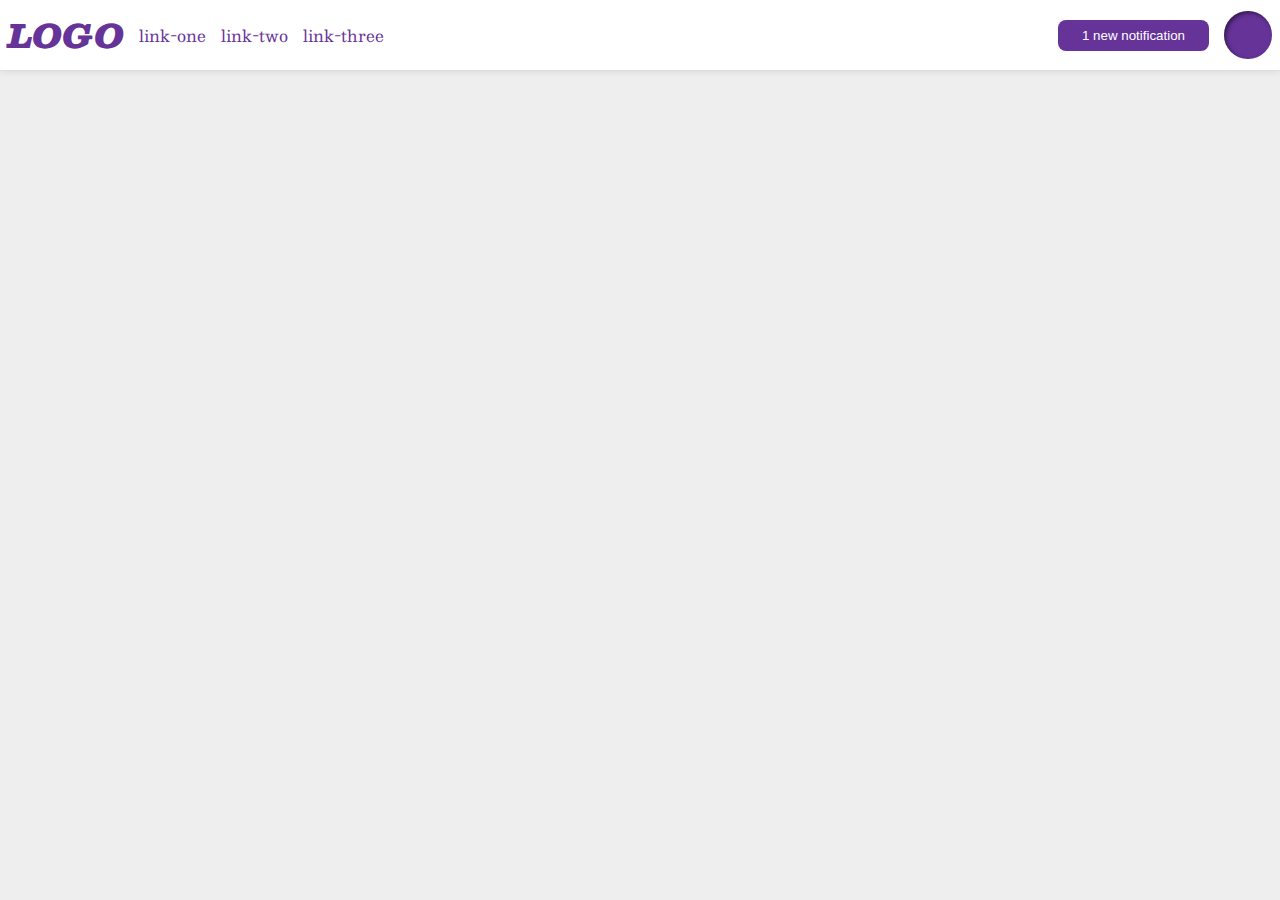
<file: flex/03-flex-header-2/index.html>
<!DOCTYPE html>
<html lang="en">
  <head>
    <meta charset="UTF-8">
    <meta http-equiv="X-UA-Compatible" content="IE=edge">
    <meta name="viewport" content="width=device-width, initial-scale=1.0">
    <title>Flex Header 2</title>
    <link rel="stylesheet" href="style.css">
  </head>
  <body>
    <div class="header">
      <div class="left">
        <div class="logo">
        LOGO
        </div>
        <ul class="links">
          <li><a href="google.com">link-one</a></li>
          <li><a href="google.com">link-two</a></li>
          <li><a href="google.com">link-three</a></li>
        </ul>
      </div>
      <div class="right">
        <button class="notifications">
        1 new notification
        </button>
        <div class="profile-image"></div>
      </div>
    </div>
  </body>
</html>
</file>
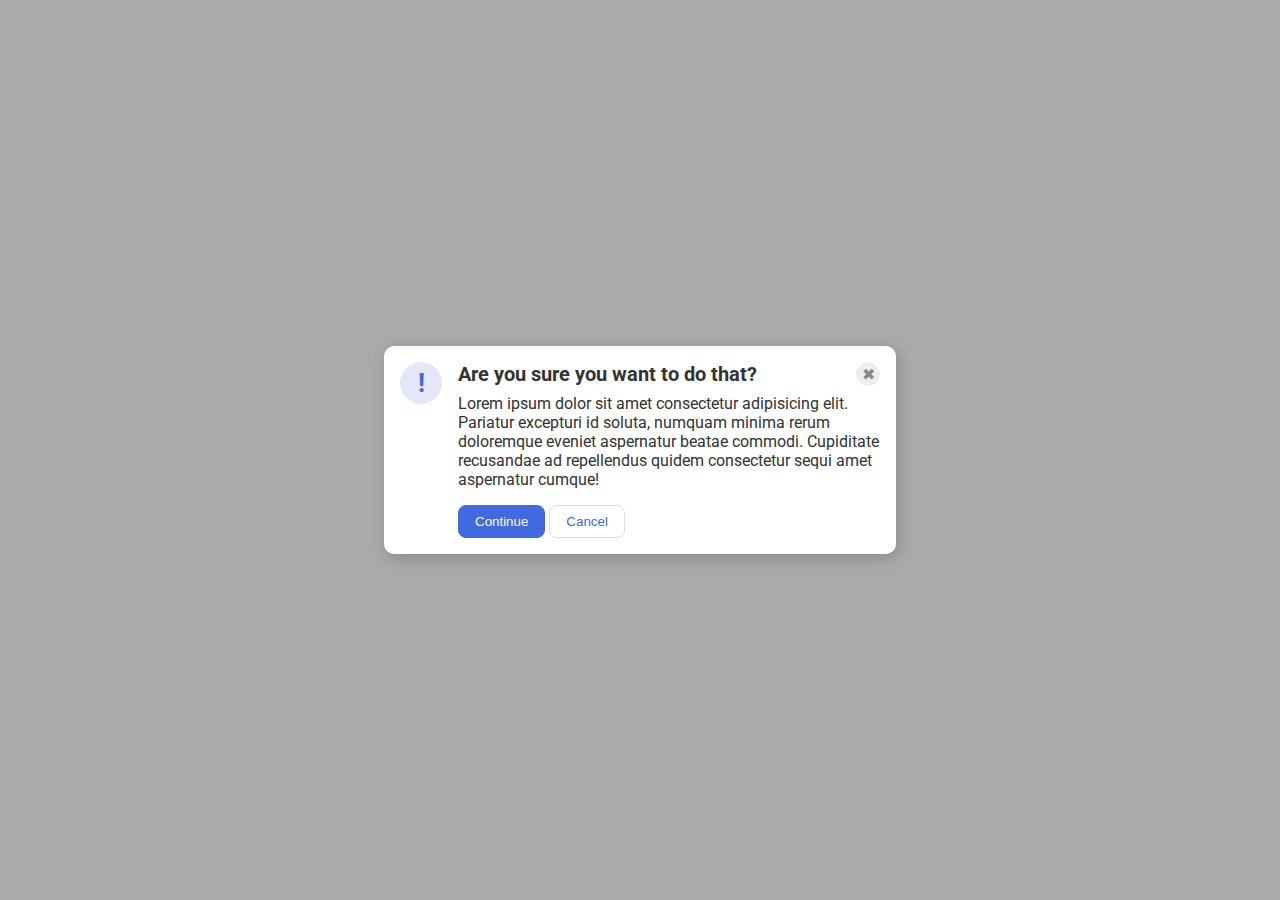
<file: flex/05-flex-modal/index.html>
<!DOCTYPE html>
<html lang="en">
  <head>
    <meta charset="UTF-8">
    <meta http-equiv="X-UA-Compatible" content="IE=edge">
    <meta name="viewport" content="width=device-width, initial-scale=1.0">
    <link rel="stylesheet" href="style.css">
    <title>Modal</title>
  </head>
  <body>
    <div class="modal">
      <div class="icon">!</div>
      <div class="container">
        <div class="header">Are you sure you want to do that?
          <button class="close-button">✖</button>
        </div>
        <div class="text">Lorem ipsum dolor sit amet consectetur adipisicing elit. Pariatur excepturi id soluta, numquam minima rerum doloremque eveniet aspernatur beatae commodi. Cupiditate recusandae ad repellendus quidem consectetur sequi amet aspernatur cumque!</div>
        <button class="continue">Continue</button>
        <button class="cancel">Cancel</button>
      </div>  
    </div>
  </body>
</html>
</file>
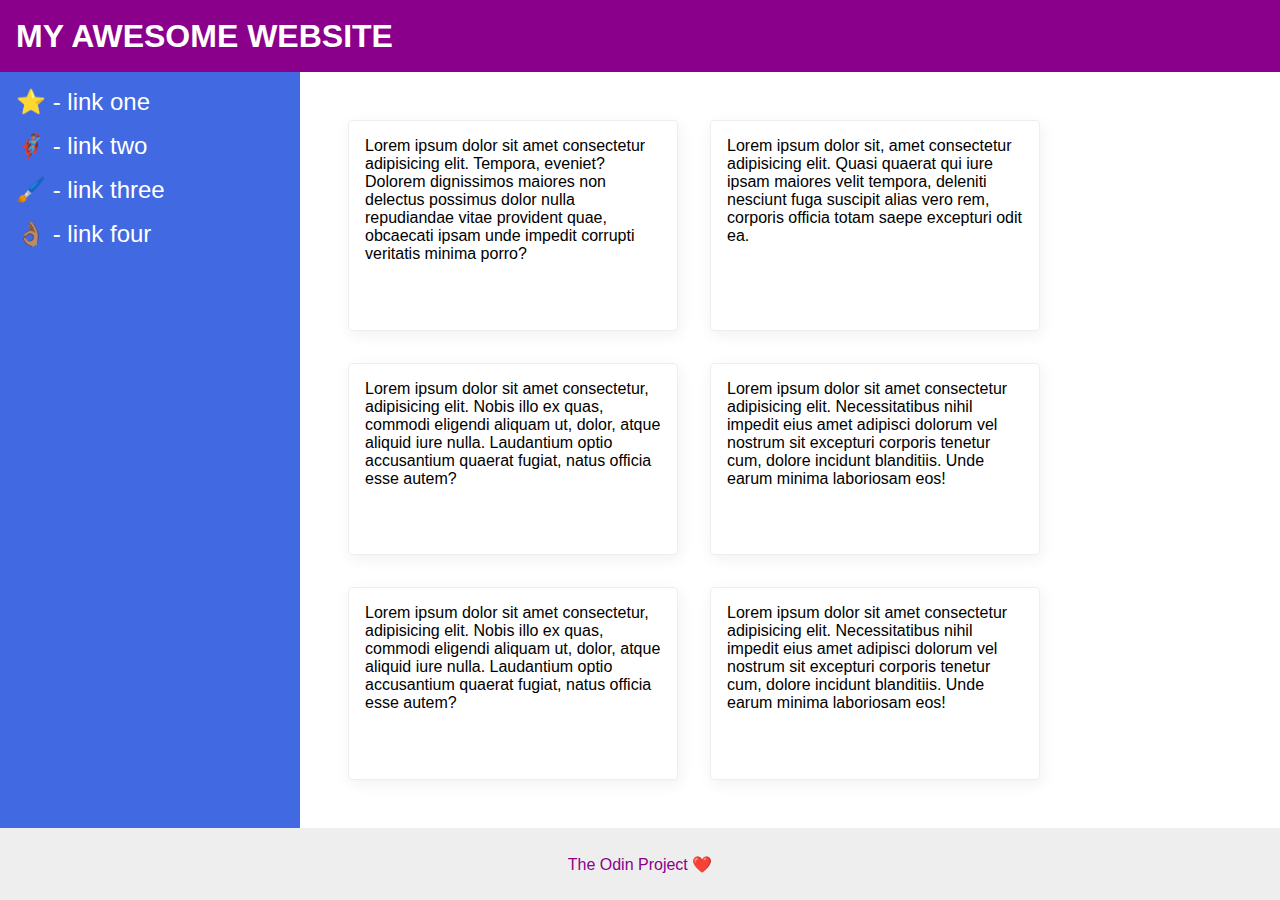
<file: flex/07-flex-layout-2/index.html>
<!DOCTYPE html>
<html lang="en">
  <head>
    <meta charset="UTF-8">
    <meta http-equiv="X-UA-Compatible" content="IE=edge">
    <meta name="viewport" content="width=device-width, initial-scale=1.0">
    <title>The Holy Grail</title>
    <link rel="stylesheet" href="style.css">
  </head>
  <body>
    <div class="header">
      MY AWESOME WEBSITE
    </div>
    <div class="content">
      <div class="sidebar">
        <ul>
          <li><a href="#">⭐ - link one</a></li>
          <li><a href="#">🦸🏽‍♂️ - link two</a></li>
          <li><a href="#">🖌️ - link three</a></li>
          <li><a href="#">👌🏽 - link four</a></li>
        </ul>
      </div>
      <div class="cards">
        <div class="card">Lorem ipsum dolor sit amet consectetur adipisicing elit. Tempora, eveniet? Dolorem dignissimos maiores non delectus possimus dolor nulla repudiandae vitae provident quae, obcaecati ipsam unde impedit corrupti veritatis minima porro?</div>
        <div class="card">Lorem ipsum dolor sit, amet consectetur adipisicing elit. Quasi quaerat qui iure ipsam maiores velit tempora, deleniti nesciunt fuga suscipit alias vero rem, corporis officia totam saepe excepturi odit ea.</div>
        <div class="card">Lorem ipsum dolor sit amet consectetur, adipisicing elit. Nobis illo ex quas, commodi eligendi aliquam ut, dolor, atque aliquid iure nulla. Laudantium optio accusantium quaerat fugiat, natus officia esse autem?</div>
        <div class="card">Lorem ipsum dolor sit amet consectetur adipisicing elit. Necessitatibus nihil impedit eius amet adipisci dolorum vel nostrum sit excepturi corporis tenetur cum, dolore incidunt blanditiis. Unde earum minima laboriosam eos!</div>
        <div class="card">Lorem ipsum dolor sit amet consectetur, adipisicing elit. Nobis illo ex quas, commodi eligendi aliquam ut, dolor, atque aliquid iure nulla. Laudantium optio accusantium quaerat fugiat, natus officia esse autem?</div>
        <div class="card">Lorem ipsum dolor sit amet consectetur adipisicing elit. Necessitatibus nihil impedit eius amet adipisci dolorum vel nostrum sit excepturi corporis tenetur cum, dolore incidunt blanditiis. Unde earum minima laboriosam eos!</div>
      </div>
    </div>
    <div class="footer">
      The Odin Project ❤️
    </div>
  </body>
</html>
</file>
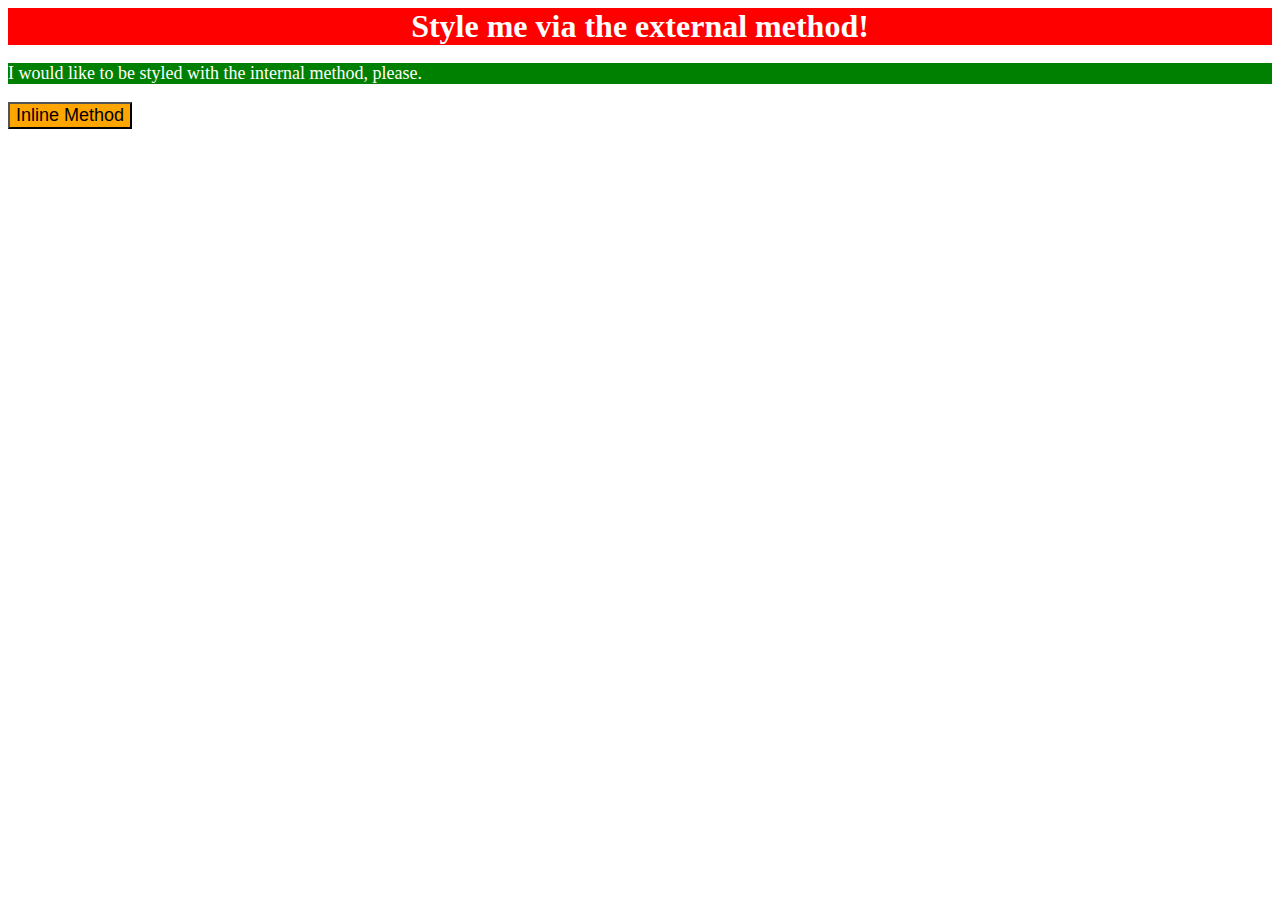
<file: foundations/01-css-methods/index.html>
<!DOCTYPE html>
<html lang="en">
  <head>
    <meta charset="UTF-8">
    <meta http-equiv="X-UA-Compatible" content="IE=edge">
    <meta name="viewport" content="width=device-width, initial-scale=1.0">
    <link rel="Stylesheet" href="styles.css">
    <style>
      p {
        color: white;
        background-color: green;
        font-size: 18px;
      }
    </style>
    <title>Methods for Adding CSS</title>
  </head>
  <body>
    <div>Style me via the external method!</div>
    <p>I would like to be styled with the internal method, please.</p>
    <button style="background-color: orange; font-size: 18px;">Inline Method</button>
  </body>
</html>
</file>
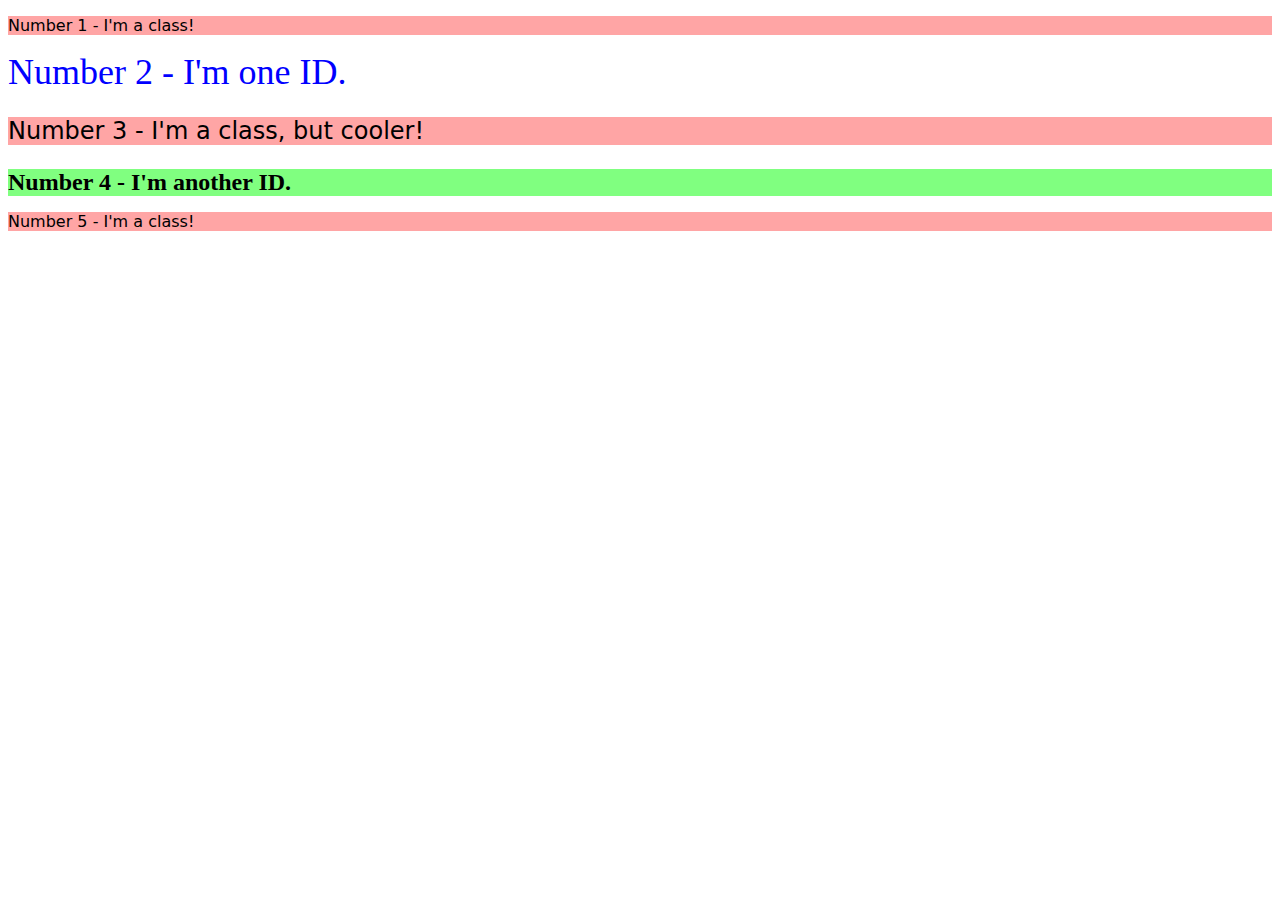
<file: foundations/02-class-id-selectors/index.html>
<!DOCTYPE html>
<html lang="en">
  <head>
    <meta charset="UTF-8">
    <meta http-equiv="X-UA-Compatible" content="IE=edge">
    <meta name="viewport" content="width=device-width, initial-scale=1.0">
    <title>Class and ID Selectors</title>
    <link rel="stylesheet" href="style.css">
  </head>
  <body>
    <p class="odd">Number 1 - I'm a class!</p>
    <div id="two">Number 2 - I'm one ID.</div>
    <p class="odd bigred">Number 3 - I'm a class, but cooler!</p>
    <div id="four">Number 4 - I'm another ID.</div>
    <p class="odd">Number 5 - I'm a class!</p>
  </body>
</html>
</file>
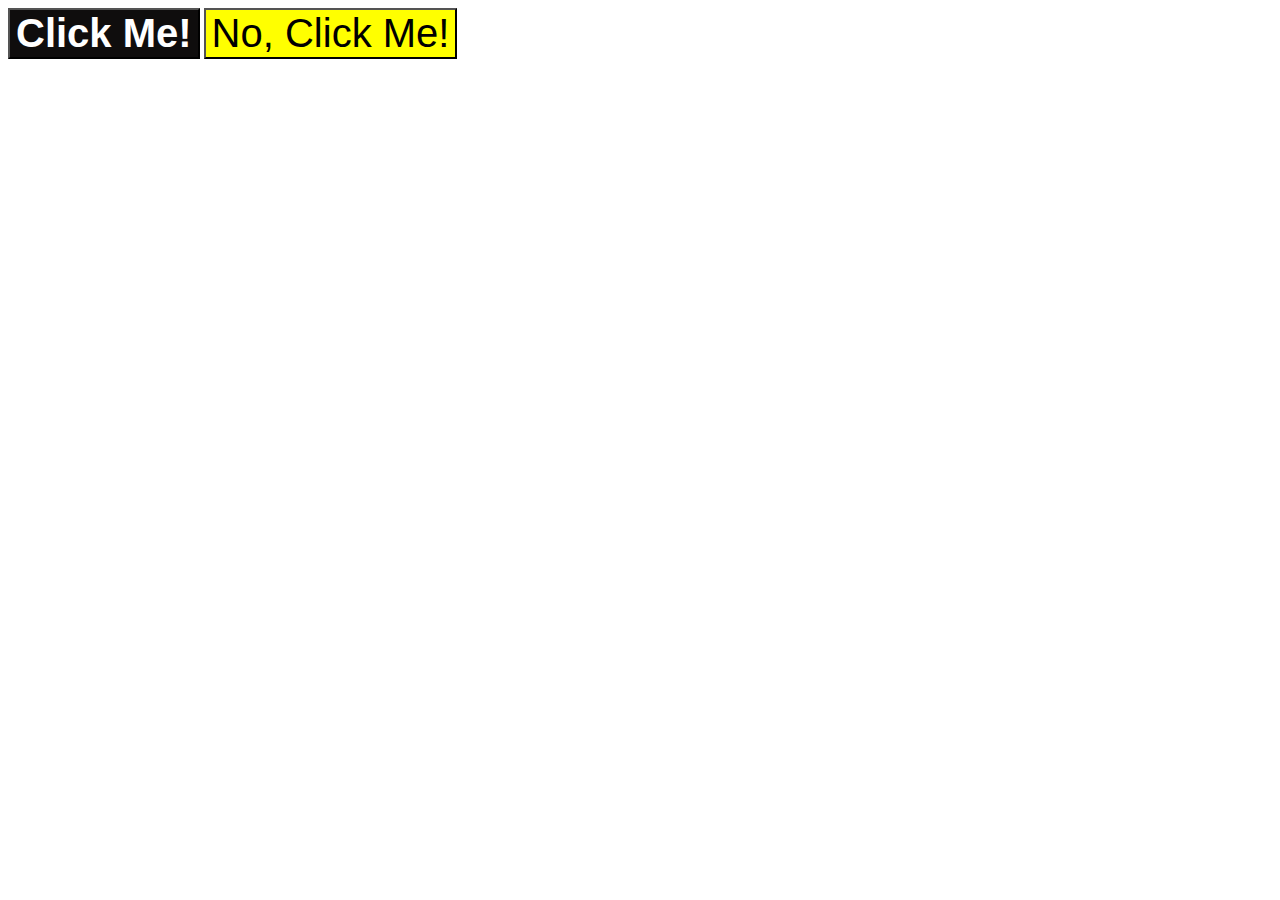
<file: foundations/03-grouping-selectors/index.html>
<!DOCTYPE html>
<html lang="en">
  <head>
    <meta charset="UTF-8">
    <meta http-equiv="X-UA-Compatible" content="IE=edge">
    <meta name="viewport" content="width=device-width, initial-scale=1.0">
    <title>Grouping Selectors</title>
    <link rel="stylesheet" href="style.css">
  </head>
  <body>
    <button class="one">Click Me!</button>
    <button class="two">No, Click Me!</button>
  </body>
</html>
</file>
<file: flex/03-flex-header-2/style.css>
/* this is some magical font-importing.  
you'll learn about it later. */
@import url('https://fonts.googleapis.com/css2?family=Besley:ital,wght@0,400;1,900&display=swap');

body {
  margin: 0;
  background: #eee;
  font-family: Besley, serif;
}

.header {
  background: white;
  border-bottom: 1px solid #ddd;
  box-shadow: 0 0 8px rgba(0,0,0,.1);
  display: flex;
  justify-content: space-between;
  padding: 8px;
  
}

.profile-image {
  background: rebeccapurple;
  box-shadow: inset 2px 2px 4px rgba(0,0,0,.5);
  border-radius: 50%;
  width: 48px;
  height: 48px;
}

.logo {
  color: rebeccapurple;
  font-size: 32px;
  font-weight: 900;
  font-style: italic;
}

button {
  border: none;
  border-radius: 8px;
  background: rebeccapurple;
  color: white;
  padding: 8px 24px;
}

a {
  /* this removes the line under our links */
  text-decoration: none;
  color: rebeccapurple;
}

ul {
  list-style-type: none;
}

.left, .right {
  display: flex;
  align-items: center;
  gap: 15px;
}

.left .links {
  display: flex;
  margin: 0;
  padding: 0;
  gap: 15px;
}
</file>
<file: flex/05-flex-modal/style.css>
@import url('https://fonts.googleapis.com/css2?family=Roboto:wght@400;700&display=swap');

html, body {
  height: 100%;
}

body {
  font-family: Roboto, sans-serif;
  margin: 0;
  background: #aaa;
  color: #333;
  /* I'll give you this one for free lol */
  display: flex;
  align-items: center;
  justify-content: center;
  
  
}

.modal {
  background: white;
  width: 480px;
  border-radius: 10px;
  box-shadow: 2px 4px 16px rgba(0,0,0,.2);
  display: flex;
  gap: 16px;
  padding: 16px;
}

.icon {
  color: royalblue;
  font-size: 26px;
  font-weight: 700;
  background: lavender;
  width: 42px;
  height: 42px;
  border-radius: 50%;
  display: flex;
  align-items: center;
  justify-content: center;
  flex-shrink: 0;
}

.close-button {
  background: #eee;
  border-radius: 50%;
  color: #888;
  font-weight: 400;
  font-size: 16px;
  height: 24px;
  width: 24px;
  display: flex;
  align-items: center;
  justify-content: center;
  border: 1px solid #eee;
  padding: 0;
}

button {
  cursor: pointer;
  padding: 8px 16px;
  border-radius: 8px;
}

button.continue {
  background: royalblue;
  border: 1px solid royalblue;
  color: white;
}

button.cancel {
  background: white;
  border: 1px solid #ddd;
  color: royalblue;
}

.text {
  margin-bottom: 16px;
}

.header {
  display: flex;
  justify-content: space-between;
  align-items: center;
  font-weight: bold;
  font-size: 20px;
  margin-bottom: 8px;
}
</file>
<file: flex/07-flex-layout-2/style.css>
body {
  font-family: -apple-system, BlinkMacSystemFont, 'Segoe UI', Roboto, Oxygen, Ubuntu, Cantarell, 'Open Sans', 'Helvetica Neue', sans-serif;
  margin: 0;
  min-height: 100vh;
  display: flex;
  flex-direction: column;
}

.header {
  height: 72px;
  background: darkmagenta;
  color: white;
  font-size: 32px;
  font-weight: 900;
  display: flex;
  align-items: center;
  padding: 0 16px;
}

.footer {
  height: 72px;
  background: #eee;
  color: darkmagenta;
  display: flex;
  align-items: center;
  justify-content: center;

}

.sidebar {
  width: 300px;
  background: royalblue;
  box-sizing: border-box;
  flex-shrink: 0;
  padding: 16px;
}

.card {
  border: 1px solid #eee;
  box-shadow: 2px 4px 16px rgba(0,0,0,.06);
  border-radius: 4px;
  width: 18.5em;
  padding: 16px;
  margin: 16px;
}

.cards {
  display: flex;
  flex-flow: row wrap;
  padding: 32px;
  width: 80rem;
}

.content {
  display: flex;
  flex: 1;
 
}

ul {
  list-style-type: none;
  margin: 0;
  padding: 0;
}

li {
  margin-bottom: 16px;
}

a {
  color: white;
  text-decoration: none;
  font-size: 24px;
}
</file>
<file: foundations/01-css-methods/styles.css>
div {
    color: white;
    background-color: red;
    font-size: 32px;
    text-align: center;
    font-weight: bold;
}
</file>
<file: foundations/02-class-id-selectors/style.css>
.odd {
    background-color: rgb(255, 165, 165);
    font-family: Verdana, "DejaVu Sans", sans-serif;
}

#two {
    color: #0000ff;
    font-size: 36px;
}

.odd.bigred {
    font-size: 24px;
}

#four {
    background-color: hsl(120, 100%, 75%);
    font-size: 24px;
    font-weight: bold;
}
</file>
<file: foundations/03-grouping-selectors/style.css>
.one,
.two {
    font-size: 40px;
    font-family: Helvetica, 'Times New Roman', sans-serif;
}

.one {
    background-color: #0f0d0d;
    color: white;
    font-weight: bold;
}

.two {
    background-color: rgb(255, 255, 0);
}
</file>
